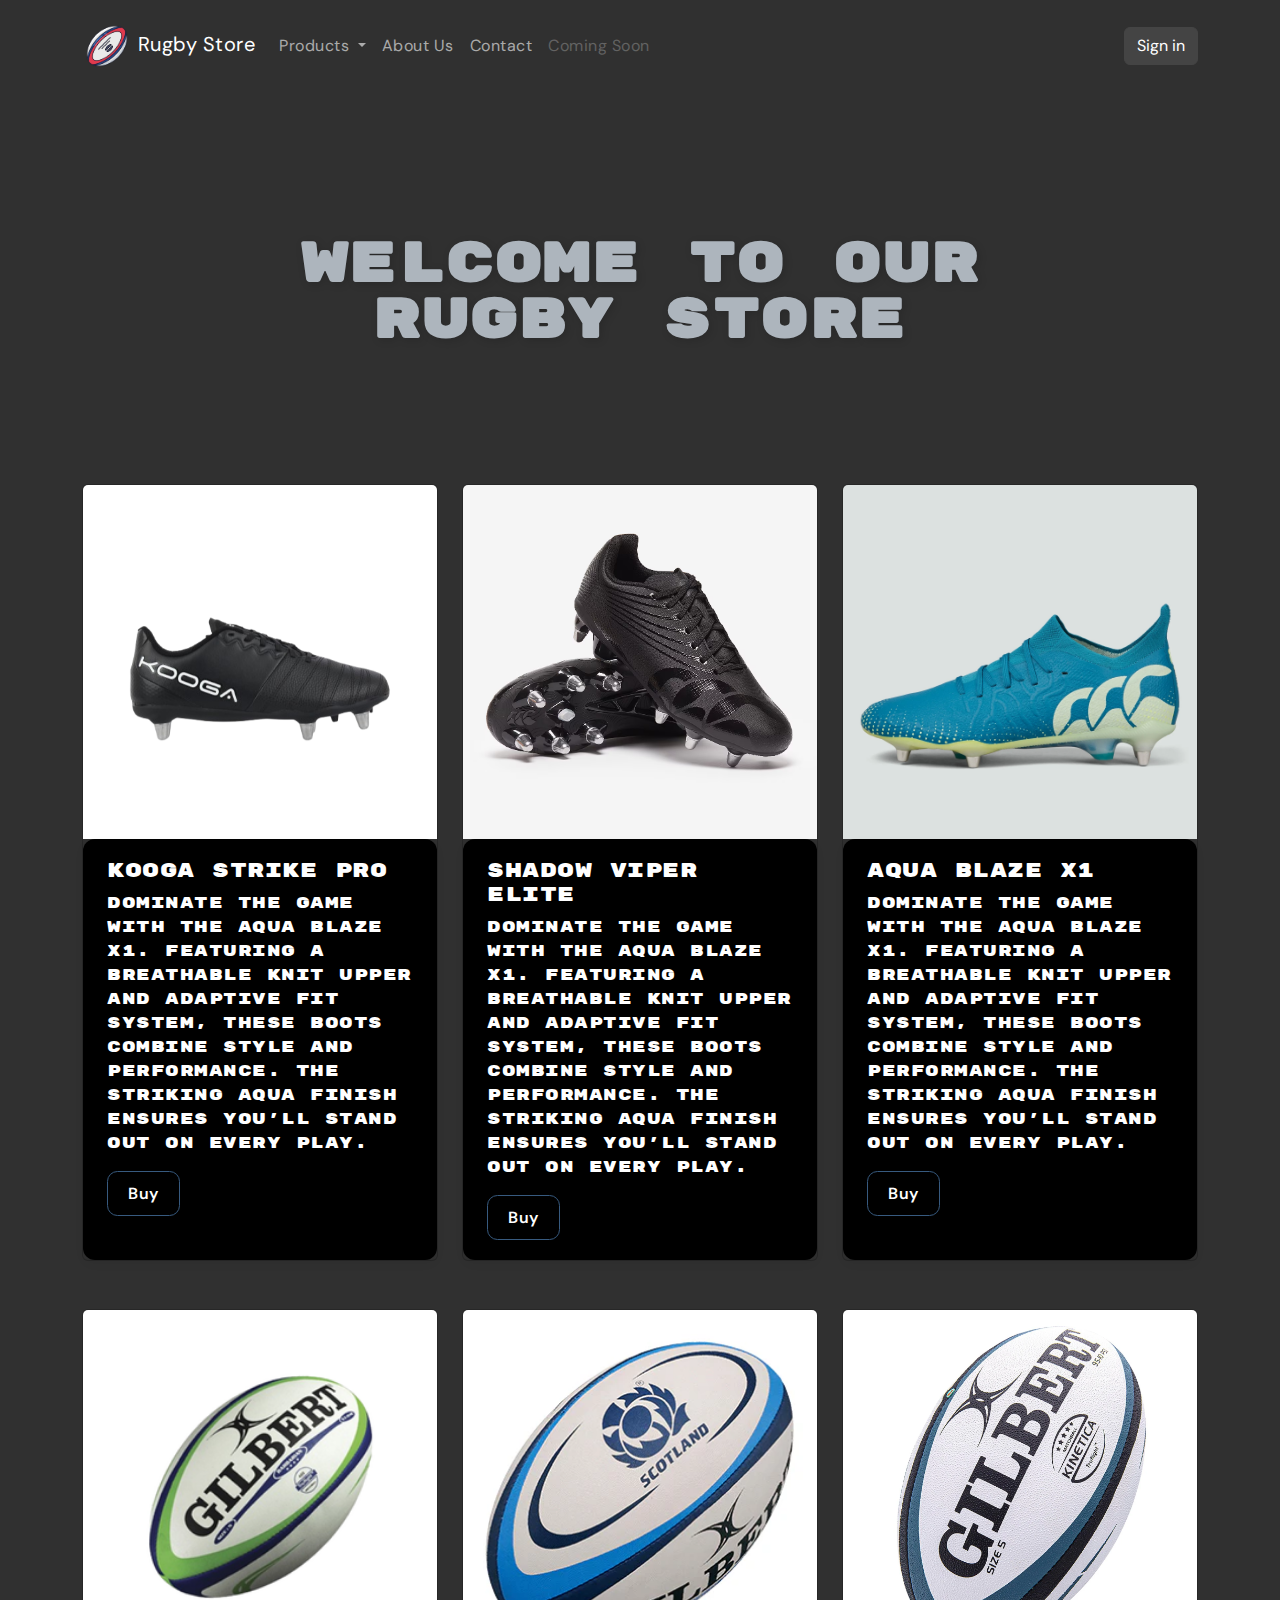
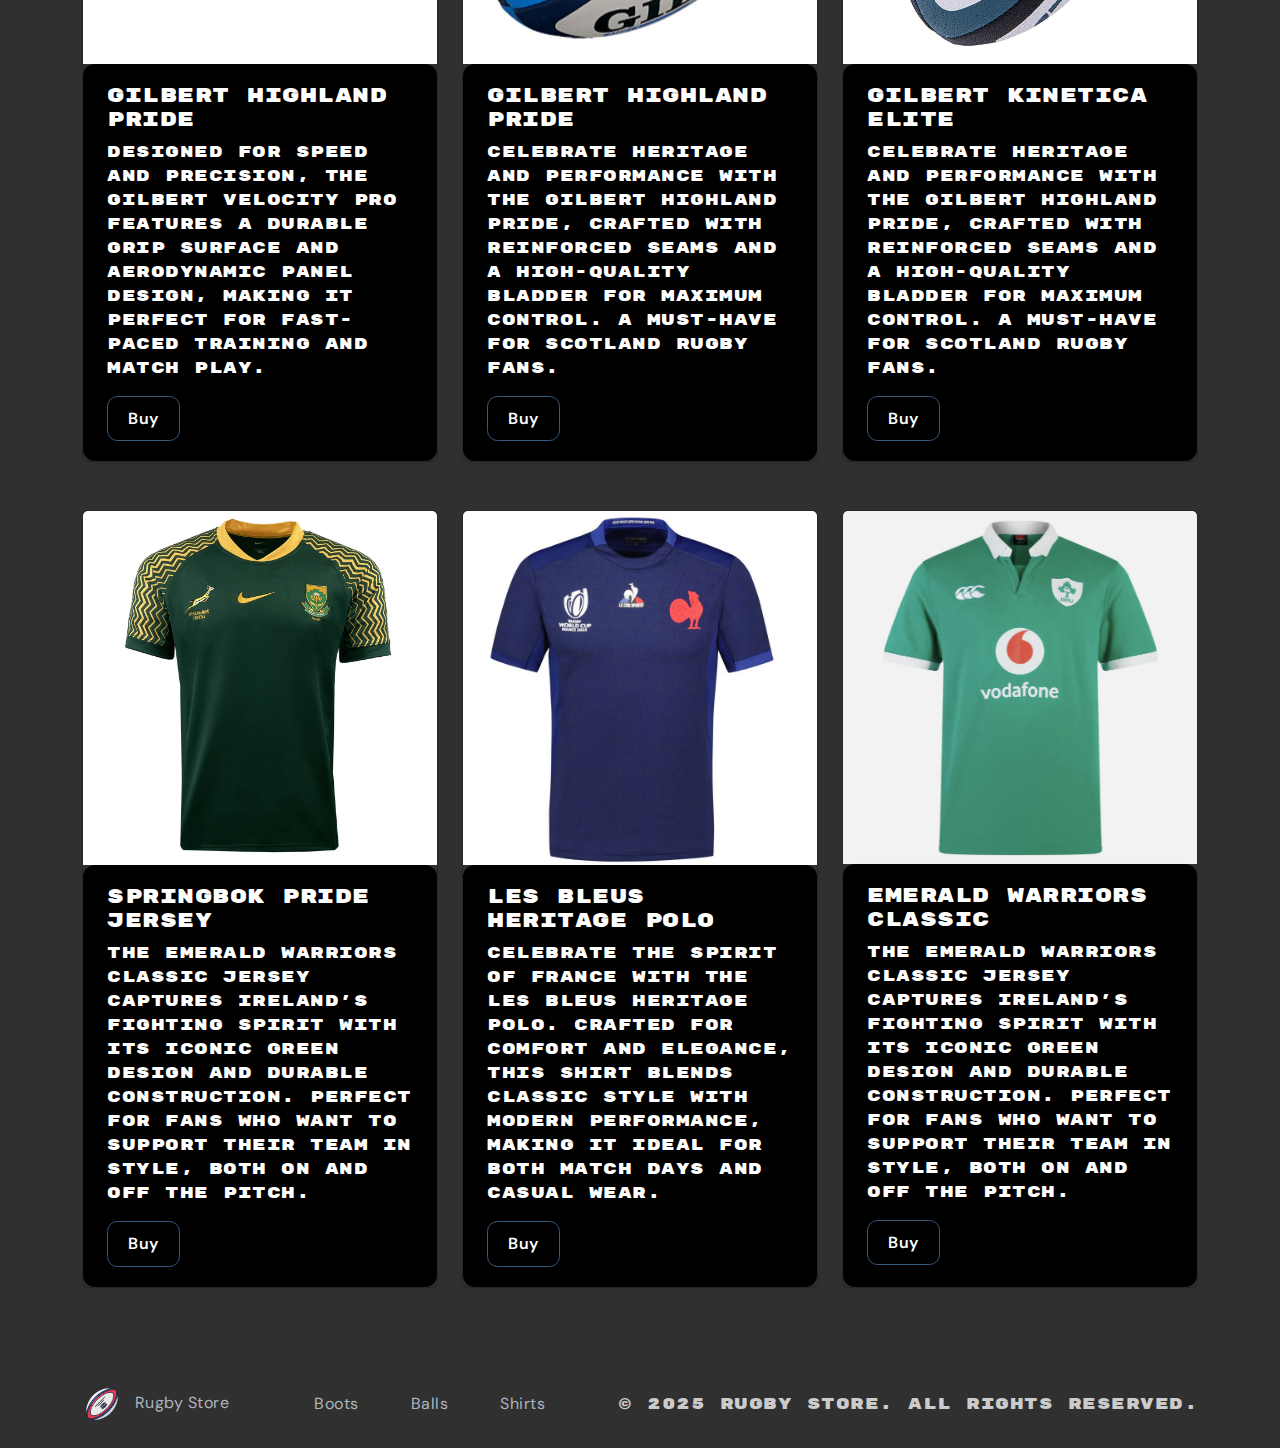
<file: index.html>
<!DOCTYPE html>
<html lang="en">
	<head>
		<meta charset="UTF-8" />
		<meta name="viewport" content="width=device-width, initial-scale=1.0" />
		<title>Bootstrap Project</title>
		<link rel="stylesheet" href="bootstrap.css" />
		<script
			src="https://cdn.jsdelivr.net/npm/bootstrap@5.3.8/dist/js/bootstrap.bundle.min.js"
			crossorigin="anonymous"
		></script>
		<link rel="preconnect" href="https://fonts.googleapis.com" />
		<link rel="preconnect" href="https://fonts.gstatic.com" crossorigin />
		<link
			href="https://fonts.googleapis.com/css2?family=DM+Sans:ital,opsz,wght@0,9..40,100..1000;1,9..40,100..1000&family=Rubik+Mono+One&display=swap"
			rel="stylesheet"
		/>
	</head>
	<body>
		<header>
			<nav class="navbar navbar-expand-lg navbar-dark bg-dark">
				<div class="container">
					<a class="navbar-brand" href="index.html">
						<img src="./img/logo.png" alt="logo" width="50" /> Rugby Store
					</a>
					<button
						class="navbar-toggler"
						type="button"
						data-bs-toggle="collapse"
						data-bs-target="#navbarContent"
						aria-controls="navbarContent"
						aria-expanded="false"
						aria-label="Toggle navigation"
					>
						<span class="navbar-toggler-icon"></span>
					</button>

					<div class="collapse navbar-collapse" id="navbarContent">
						<ul class="navbar-nav me-auto mb-2 mb-lg-0">
							<li class="nav-item dropdown">
								<a
									class="nav-link dropdown-toggle"
									href="#"
									id="productsDropdown"
									role="button"
									data-bs-toggle="dropdown"
									aria-expanded="false"
								>
									Products
								</a>
								<ul class="dropdown-menu" aria-labelledby="productsDropdown">
									<li><a class="dropdown-item" href="#boots">Boots</a></li>
									<li><a class="dropdown-item" href="#balls">Balls</a></li>
									<li><a class="dropdown-item" href="#shirts">Shirts</a></li>
								</ul>
							</li>
							<li class="nav-item">
								<a class="nav-link" href="about-us.html">About Us</a>
							</li>
							<li class="nav-item">
								<a class="nav-link" href="contact.html">Contact</a>
							</li>
							<li class="nav-item">
								<a
									class="nav-link disabled"
									href="#"
									tabindex="-1"
									aria-disabled="true"
									>Coming Soon</a
								>
							</li>
						</ul>

						<button
							class="btn btn-secondary"
							data-bs-toggle="modal"
							data-bs-target="#signInModal"
						>
							Sign in
						</button>
					</div>
				</div>
			</nav>
			<div
				class="modal fade"
				id="signInModal"
				tabindex="-1"
				aria-labelledby="signInModalLabel"
				aria-hidden="true"
			>
				<div class="modal-dialog">
					<div class="modal-content bg-dark text-light">
						<div class="modal-header">
							<h5 class="modal-title" id="signInModalLabel">Sign in</h5>
							<button
								type="button"
								class="btn-close btn-close-white"
								data-bs-dismiss="modal"
								aria-label="Close"
							></button>
						</div>
						<div class="modal-body">
							<form>
								<div class="form-floating mb-3">
									<input
										type="email"
										class="form-control bg-secondary text-light border-0"
										id="floatingEmail"
										placeholder="name@example.com"
									/>
									<label for="floatingEmail">Email address</label>
								</div>
								<div class="form-floating mb-3">
									<input
										type="password"
										class="form-control bg-secondary text-light border-0"
										id="floatingPassword"
										placeholder="Password"
									/>
									<label for="floatingPassword">Password</label>
								</div>
								<div class="form-check mb-3">
									<input
										class="form-check-input"
										type="checkbox"
										value=""
										id="rememberCheck"
									/>
									<label class="form-check-label" for="rememberCheck"
										>Remember me</label
									>
								</div>
								<button type="submit" class="btn btn-primary w-100">
									Sign in
								</button>
							</form>
						</div>
						<div class="modal-footer">
							<button
								type="button"
								class="btn btn-secondary"
								data-bs-dismiss="modal"
							>
								Close
							</button>
						</div>
					</div>
				</div>
			</div>
		</header>

		<main class="bg-dark text-light py-5">
			<section class="hero">
				<div class="container col-xl-10 col-xxl-8 px-4 py-5">
					<div class="row align-items-center g-lg-5 py-5">
						<div class="text-center">
							<h1 class="display-4 fw-bold lh-1 mb-3 text-center">
								Welcome to our <br />rugby store
							</h1>
						</div>
					</div>
				</div>
			</section>
			<section class="product container my-4">
				<div class="row g-4" id="boots">
					<div class="col-md-4">
						<div class="card h-100">
							<img
								src="./img/boots/first_boots.png"
								class="card-img-top"
								alt="product"
							/>
							<div class="card-body">
								<h5 class="card-title">Kooga Strike Pro</h5>
								<p class="card-text">
									Dominate the game with the Aqua Blaze X1. Featuring a
									breathable knit upper and adaptive fit system, these boots
									combine style and performance. The striking aqua finish
									ensures you’ll stand out on every play.
								</p>
								<a href="#" class="btn btn-primary">Buy</a>
							</div>
						</div>
					</div>
					<div class="col-md-4">
						<div class="card h-100">
							<img
								src="./img/boots/second_boots.png"
								class="card-img-top"
								alt="product"
							/>
							<div class="card-body">
								<h5 class="card-title">Shadow Viper Elite</h5>
								<p class="card-text">
									Dominate the game with the Aqua Blaze X1. Featuring a
									breathable knit upper and adaptive fit system, these boots
									combine style and performance. The striking aqua finish
									ensures you’ll stand out on every play.
								</p>
								<a href="#" class="btn btn-primary">Buy</a>
							</div>
						</div>
					</div>
					<div class="col-md-4">
						<div class="card h-100">
							<img
								src="./img/boots/third_boots.png"
								class="card-img-top"
								alt="product"
							/>
							<div class="card-body">
								<h5 class="card-title">Aqua Blaze X1</h5>
								<p class="card-text">
									Dominate the game with the Aqua Blaze X1. Featuring a
									breathable knit upper and adaptive fit system, these boots
									combine style and performance. The striking aqua finish
									ensures you’ll stand out on every play.
								</p>
								<a href="#" class="btn btn-primary">Buy</a>
							</div>
						</div>
					</div>
				</div>
				<div class="row g-4 pt-5" id="balls">
					<div class="col-md-4">
						<div class="card h-100">
							<img
								src="./img/balls/first_ball.png"
								class="card-img-top"
								alt="product"
							/>
							<div class="card-body">
								<h5 class="card-title">Gilbert Highland Pride</h5>
								<p class="card-text">
									Designed for speed and precision, the Gilbert Velocity Pro
									features a durable grip surface and aerodynamic panel design,
									making it perfect for fast-paced training and match play.
								</p>
								<a href="#" class="btn btn-primary">Buy</a>
							</div>
						</div>
					</div>
					<div class="col-md-4">
						<div class="card h-100">
							<img
								src="./img/balls/second_ball.png"
								class="card-img-top"
								alt="product"
							/>
							<div class="card-body">
								<h5 class="card-title">Gilbert Highland Pride</h5>
								<p class="card-text">
									Celebrate heritage and performance with the Gilbert Highland
									Pride, crafted with reinforced seams and a high-quality
									bladder for maximum control. A must-have for Scotland rugby
									fans.
								</p>
								<a href="#" class="btn btn-primary">Buy</a>
							</div>
						</div>
					</div>
					<div class="col-md-4">
						<div class="card h-100">
							<img
								src="./img/balls/third_ball.png"
								class="card-img-top"
								alt="product"
							/>
							<div class="card-body">
								<h5 class="card-title">Gilbert Kinetica Elite</h5>
								<p class="card-text">
									Celebrate heritage and performance with the Gilbert Highland
									Pride, crafted with reinforced seams and a high-quality
									bladder for maximum control. A must-have for Scotland rugby
									fans.
								</p>
								<a href="#" class="btn btn-primary">Buy</a>
							</div>
						</div>
					</div>
				</div>
				<div class="row g-4 pt-5" id="shirts">
					<div class="col-md-4">
						<div class="card h-100">
							<img
								src="./img/shirts/first_shirt.png"
								class="card-img-top"
								alt="product"
							/>
							<div class="card-body">
								<h5 class="card-title">Springbok Pride Jersey</h5>
								<p class="card-text">
									The Emerald Warriors Classic Jersey captures Ireland’s
									fighting spirit with its iconic green design and durable
									construction. Perfect for fans who want to support their team
									in style, both on and off the pitch.
								</p>
								<a href="#" class="btn btn-primary">Buy</a>
							</div>
						</div>
					</div>
					<div class="col-md-4">
						<div class="card h-100">
							<img
								src="./img/shirts/second_shirt.png"
								class="card-img-top"
								alt="product"
							/>
							<div class="card-body">
								<h5 class="card-title">Les Bleus Heritage Polo</h5>
								<p class="card-text">
									Celebrate the spirit of France with the Les Bleus Heritage
									Polo. Crafted for comfort and elegance, this shirt blends
									classic style with modern performance, making it ideal for
									both match days and casual wear.
								</p>
								<a href="#" class="btn btn-primary">Buy</a>
							</div>
						</div>
					</div>
					<div class="col-md-4">
						<div class="card h-100">
							<img
								src="./img/shirts/third-shirt.png"
								class="card-img-top"
								alt="product"
							/>
							<div class="card-body">
								<h5 class="card-title">Emerald Warriors Classic</h5>
								<p class="card-text">
									The Emerald Warriors Classic Jersey captures Ireland’s
									fighting spirit with its iconic green design and durable
									construction. Perfect for fans who want to support their team
									in style, both on and off the pitch.
								</p>
								<a href="#" class="btn btn-primary">Buy</a>
							</div>
						</div>
					</div>
				</div>
			</section>
		</main>
		<footer class="bg-dark text-light py-4">
			<div
				class="container d-flex flex-column flex-md-row justify-content-between align-items-center"
			>
				<div class="mb-3 mb-md-0">
					<a class="navbar-brand text-light" href="index.html">
						<img src="./img/logo.png" alt="logo" width="40" class="me-2" />
						Rugby Store
					</a>
				</div>
				<ul class="nav mb-3 mb-md-0">
					<li class="nav-item">
						<a class="nav-link text-light" href="#boots">Boots</a>
					</li>
					<li class="nav-item">
						<a class="nav-link text-light" href="#balls">Balls</a>
					</li>
					<li class="nav-item">
						<a class="nav-link text-light" href="#shirts">Shirts</a>
					</li>
				</ul>
				<p class="mb-0 text-muted">
					&copy; 2025 Rugby Store. All rights reserved.
				</p>
			</div>
		</footer>
	</body>
</html>
</file>
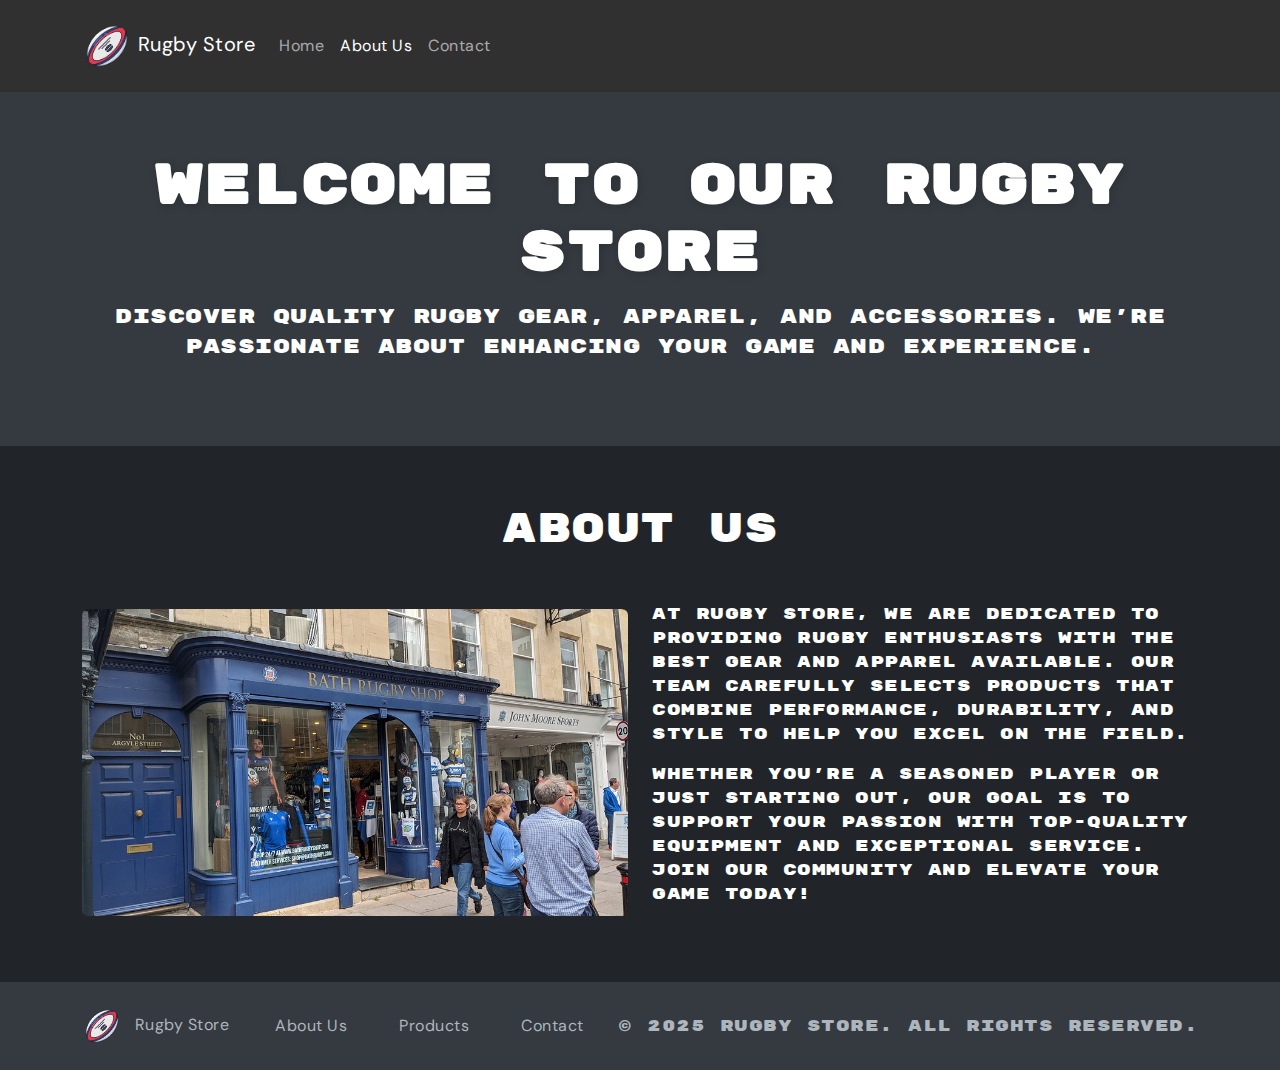
<file: about-us.html>
<!DOCTYPE html>
<html lang="en">
	<head>
		<meta charset="UTF-8" />
		<meta name="viewport" content="width=device-width, initial-scale=1.0" />
		<title>About Us - Rugby Store</title>
		<link rel="stylesheet" href="bootstrap.css" />
		<script
			src="https://cdn.jsdelivr.net/npm/bootstrap@5.3.8/dist/js/bootstrap.bundle.min.js"
			crossorigin="anonymous"
		></script>
		<link rel="preconnect" href="https://fonts.googleapis.com" />
		<link rel="preconnect" href="https://fonts.gstatic.com" crossorigin />
		<link
			href="https://fonts.googleapis.com/css2?family=DM+Sans&family=Rubik+Mono+One&display=swap"
			rel="stylesheet"
		/>
		<style>
			body {
				font-family: 'DM Sans', 'Rubik Mono One', sans-serif;
			}
			.hero {
				background-color: #343a40;
				padding: 60px 20px;
				color: #fff;
				text-align: center;
			}
			.about-section {
				padding: 60px 20px;
				background-color: #212529;
				color: #fff;
			}
			footer {
				background-color: #343a40;
				color: #adb5bd;
			}
		</style>
	</head>
	<body>
		<header>
			<nav class="navbar navbar-expand-lg navbar-dark bg-dark">
				<div class="container">
					<a class="navbar-brand" href="index.html">
						<img src="./img/logo.png" alt="logo" width="50" /> Rugby Store
					</a>
					<button
						class="navbar-toggler"
						type="button"
						data-bs-toggle="collapse"
						data-bs-target="#navbarContent"
						aria-controls="navbarContent"
						aria-expanded="false"
						aria-label="Toggle navigation"
					>
						<span class="navbar-toggler-icon"></span>
					</button>
					<div class="collapse navbar-collapse" id="navbarContent">
						<ul class="navbar-nav me-auto mb-2 mb-lg-0">
							<li class="nav-item">
								<a class="nav-link" href="index.html">Home</a>
							</li>
							<li class="nav-item">
								<a class="nav-link active" href="about-us.html">About Us</a>
							</li>
							<li class="nav-item">
								<a class="nav-link" href="contact.html">Contact</a>
							</li>
						</ul>
					</div>
				</div>
			</nav>
		</header>
		<section class="hero">
			<div class="container">
				<h1 class="display-4 fw-bold mb-3">Welcome to our Rugby Store</h1>
				<p class="lead mb-4">
					Discover quality rugby gear, apparel, and accessories. We're
					passionate about enhancing your game and experience.
				</p>
			</div>
		</section>
		<section id="about" class="about-section">
			<div class="container">
				<h2 class="text-center mb-5">About Us</h2>
				<div class="row align-items-center">
					<div class="col-md-6 mb-4 mb-md-0">
						<img
							src="./img/shop.png"
							class="img-fluid rounded"
							alt="About us"
						/>
					</div>
					<div class="col-md-6">
						<p>
							At Rugby Store, we are dedicated to providing rugby enthusiasts
							with the best gear and apparel available. Our team carefully
							selects products that combine performance, durability, and style
							to help you excel on the field.
						</p>
						<p>
							Whether you're a seasoned player or just starting out, our goal is
							to support your passion with top-quality equipment and exceptional
							service. Join our community and elevate your game today!
						</p>
					</div>
				</div>
			</div>
		</section>
		<footer class="py-4">
			<div
				class="container d-flex flex-column flex-md-row justify-content-between align-items-center"
			>
				<a class="navbar-brand text-light mb-3 mb-md-0" href="index.html">
					<img src="./img/logo.png" alt="logo" width="40" class="me-2" />
					Rugby Store
				</a>
				<ul class="nav mb-3 mb-md-0">
					<li class="nav-item">
						<a class="nav-link text-light" href="about-us.html">About Us</a>
					</li>
					<li class="nav-item">
						<a class="nav-link text-light" href="index.html">Products</a>
					</li>
					<li class="nav-item">
						<a class="nav-link text-light" href="contact.html">Contact</a>
					</li>
				</ul>
				<p class="mb-0">&copy; 2025 Rugby Store. All rights reserved.</p>
			</div>
		</footer>
	</body>
</html>
</file>
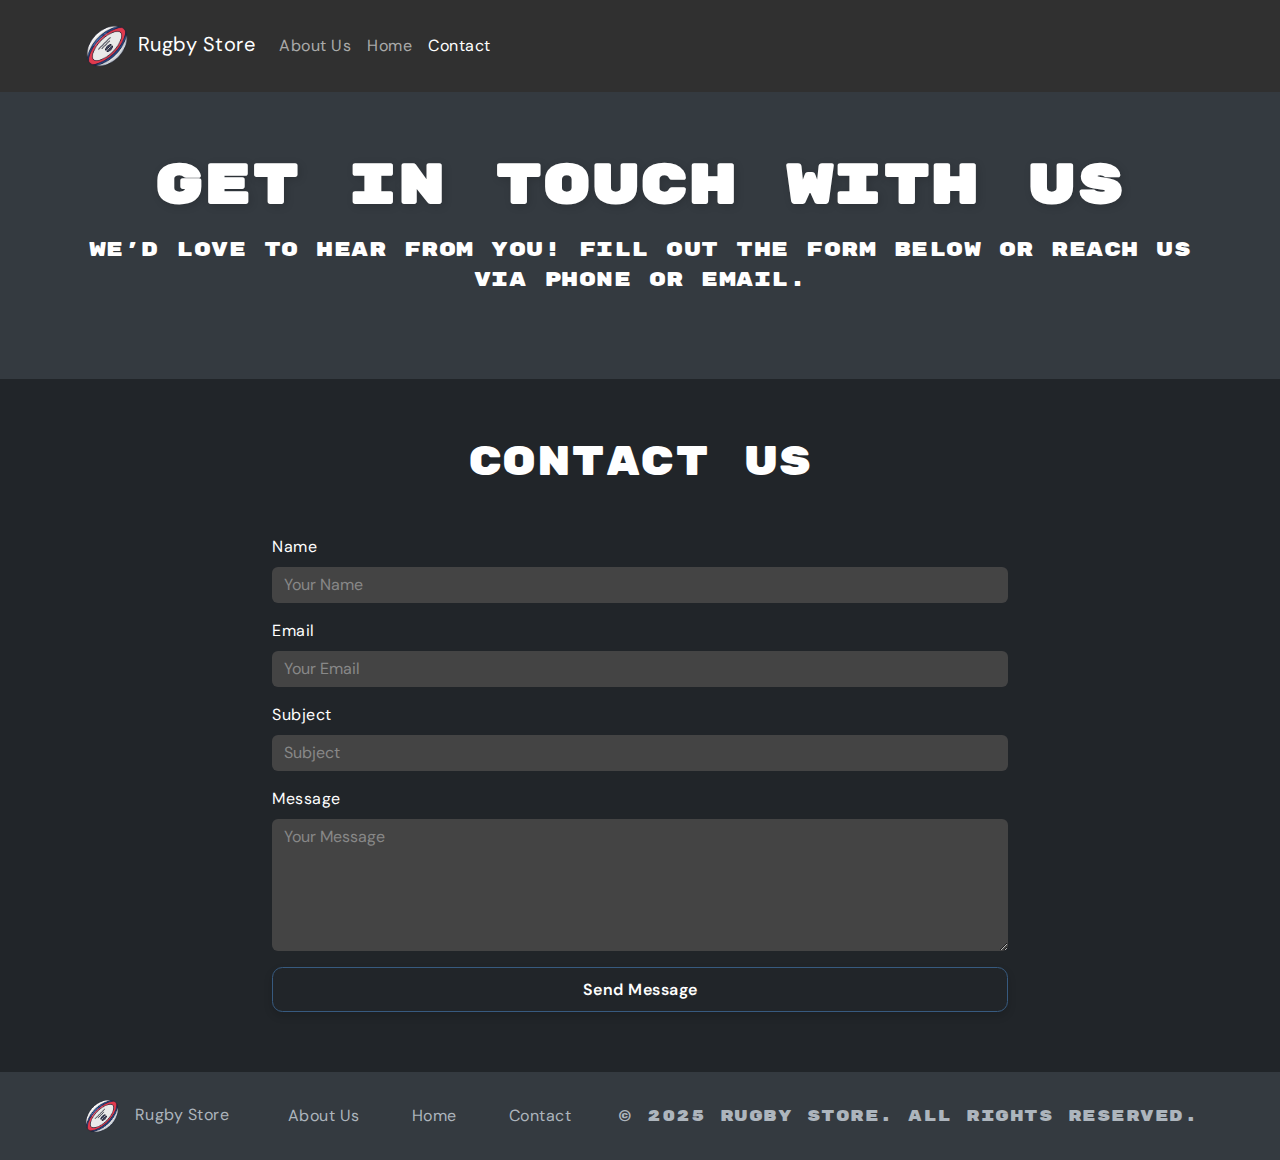
<file: contact.html>
<!DOCTYPE html>
<html lang="en">
	<head>
		<meta charset="UTF-8" />
		<meta name="viewport" content="width=device-width, initial-scale=1.0" />
		<title>Contact Us - Rugby Store</title>
		<link rel="stylesheet" href="bootstrap.css" />
		<script
			src="https://cdn.jsdelivr.net/npm/bootstrap@5.3.8/dist/js/bootstrap.bundle.min.js"
			crossorigin="anonymous"
		></script>
		<link rel="preconnect" href="https://fonts.googleapis.com" />
		<link rel="preconnect" href="https://fonts.gstatic.com" crossorigin />
		<link
			href="https://fonts.googleapis.com/css2?family=DM+Sans&family=Rubik+Mono+One&display=swap"
			rel="stylesheet"
		/>
		<style>
			body {
				font-family: 'DM Sans', 'Rubik Mono One', sans-serif;
			}
			.hero {
				background-color: #343a40;
				padding: 60px 20px;
				color: #fff;
				text-align: center;
			}
			.contact-section {
				padding: 60px 20px;
				background-color: #212529;
				color: #fff;
			}
			footer {
				background-color: #343a40;
				color: #adb5bd;
			}
		</style>
	</head>
	<body>
		<header>
			<nav class="navbar navbar-expand-lg navbar-dark bg-dark">
				<div class="container">
					<a class="navbar-brand" href="index.html">
						<img src="./img/logo.png" alt="logo" width="50" /> Rugby Store
					</a>
					<button
						class="navbar-toggler"
						type="button"
						data-bs-toggle="collapse"
						data-bs-target="#navbarContent"
						aria-controls="navbarContent"
						aria-expanded="false"
						aria-label="Toggle navigation"
					>
						<span class="navbar-toggler-icon"></span>
					</button>
					<div class="collapse navbar-collapse" id="navbarContent">
						<ul class="navbar-nav me-auto mb-2 mb-lg-0">
							<li class="nav-item">
								<a class="nav-link" href="about-us.html">About Us</a>
							</li>
							<li class="nav-item">
								<a class="nav-link" href="index.html">Home</a>
							</li>
							<li class="nav-item">
								<a class="nav-link active" href="contact.html">Contact</a>
							</li>
						</ul>
					</div>
				</div>
			</nav>
		</header>
		<section class="hero">
			<div class="container">
				<h1 class="display-4 fw-bold mb-3">Get in Touch with Us</h1>
				<p class="lead mb-4">
					We'd love to hear from you! Fill out the form below or reach us via
					phone or email.
				</p>
			</div>
		</section>
		<section id="contact" class="contact-section">
			<div class="container">
				<h2 class="text-center mb-5">Contact Us</h2>
				<div class="row justify-content-center">
					<div class="col-md-8">
						<form>
							<div class="mb-3">
								<label for="name" class="form-label">Name</label>
								<input
									type="text"
									class="form-control bg-secondary text-light border-0"
									id="name"
									placeholder="Your Name"
								/>
							</div>
							<div class="mb-3">
								<label for="email" class="form-label">Email</label>
								<input
									type="email"
									class="form-control bg-secondary text-light border-0"
									id="email"
									placeholder="Your Email"
								/>
							</div>
							<div class="mb-3">
								<label for="subject" class="form-label">Subject</label>
								<input
									type="text"
									class="form-control bg-secondary text-light border-0"
									id="subject"
									placeholder="Subject"
								/>
							</div>
							<div class="mb-3">
								<label for="message" class="form-label">Message</label>
								<textarea
									class="form-control bg-secondary text-light border-0"
									id="message"
									rows="5"
									placeholder="Your Message"
								></textarea>
							</div>
							<button type="submit" class="btn btn-primary w-100">
								Send Message
							</button>
						</form>
					</div>
				</div>
			</div>
		</section>
		<footer class="py-4">
			<div
				class="container d-flex flex-column flex-md-row justify-content-between align-items-center"
			>
				<a class="navbar-brand text-light mb-3 mb-md-0" href="index.html">
					<img src="./img/logo.png" alt="logo" width="40" class="me-2" />
					Rugby Store
				</a>
				<ul class="nav mb-3 mb-md-0">
					<li class="nav-item">
						<a class="nav-link text-light" href="about-us.html">About Us</a>
					</li>
					<li class="nav-item">
						<a class="nav-link text-light" href="index.html">Home</a>
					</li>
					<li class="nav-item">
						<a class="nav-link text-light" href="contact.html">Contact</a>
					</li>
				</ul>
				<p class="mb-0">&copy; 2025 Rugby Store. All rights reserved.</p>
			</div>
		</footer>
	</body>
</html>
</file>
